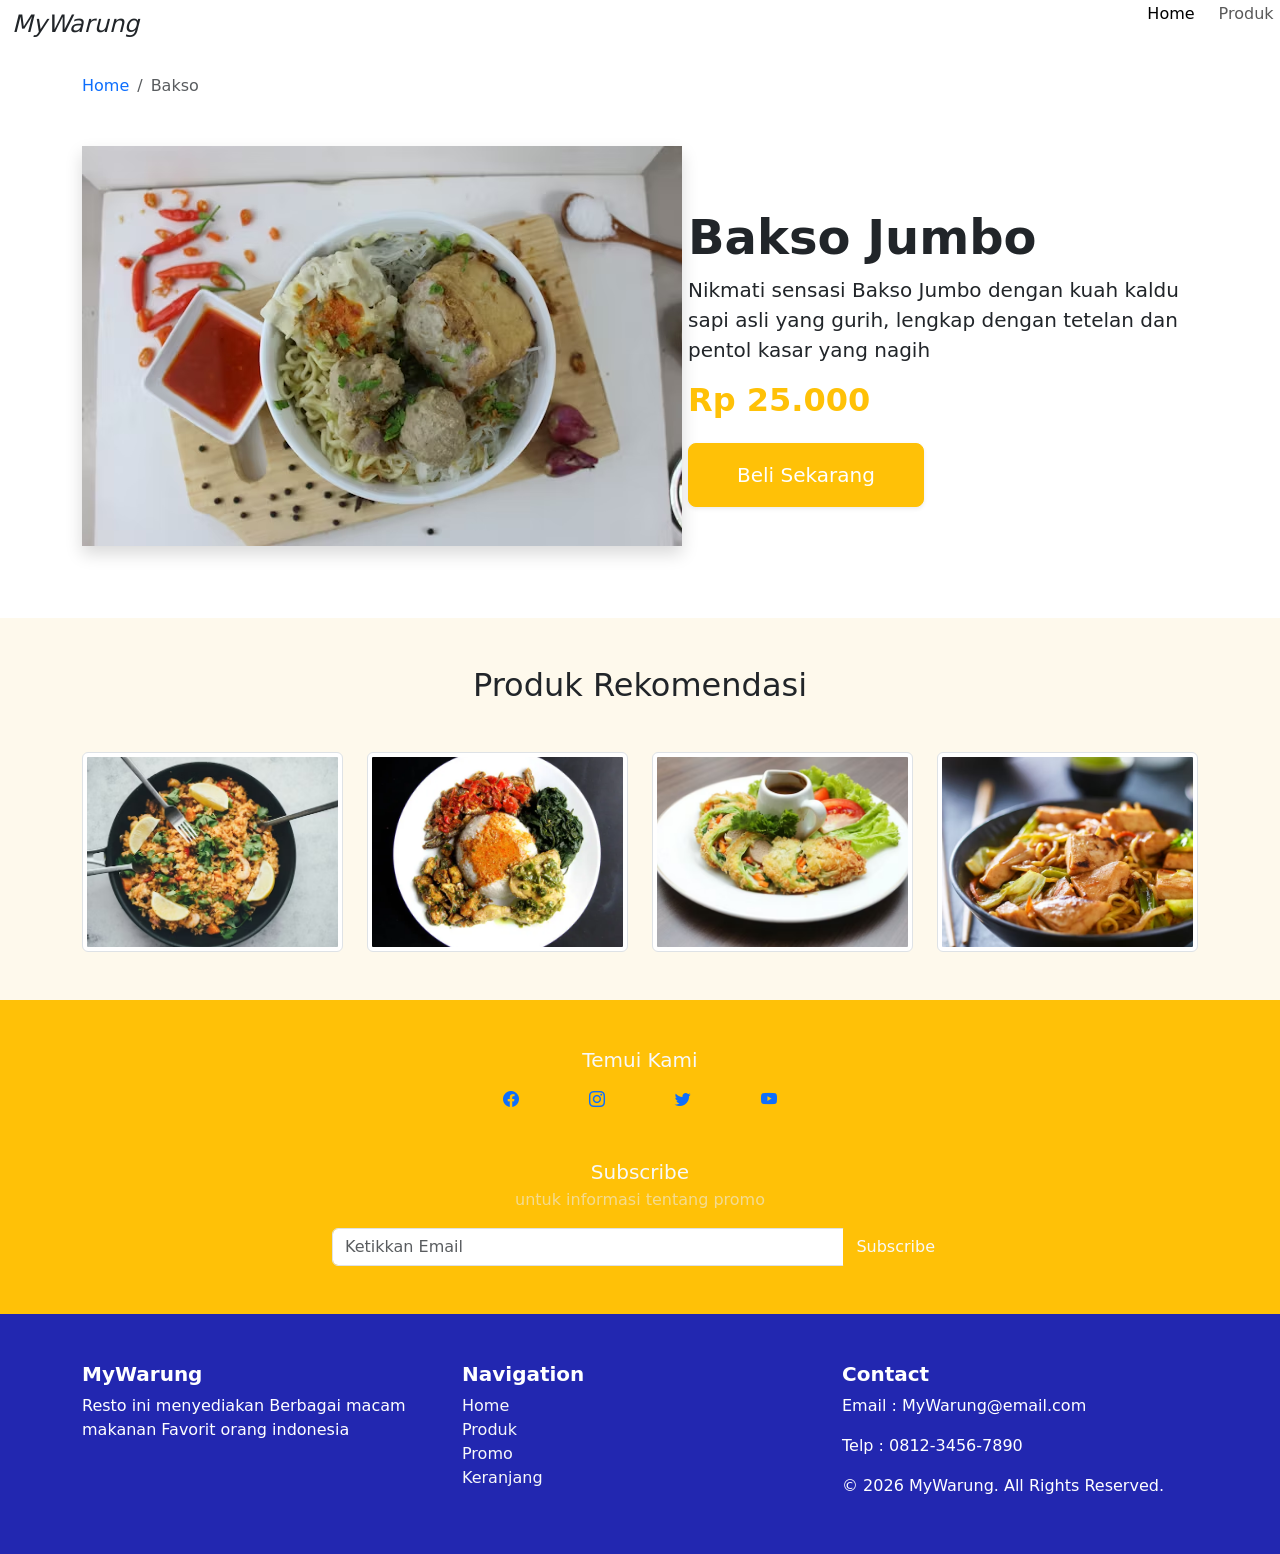
<file: detail produk/detail1.html>
<!DOCTYPE html>
<html lang="en">
<head>
    <meta charset="UTF-8">
    <meta name="viewport" content="width=device-width, initial-scale=1.0">
    <title>DETAIL PRODUK - Bakso</title>
    <link href="https://cdn.jsdelivr.net/npm/bootstrap@5.3.3/dist/css/bootstrap.min.css" rel="stylesheet">
    <link rel="stylesheet" href="https://cdn.jsdelivr.net/npm/bootstrap-icons@1.11.3/font/bootstrap-icons.min.css">
    <link rel="stylesheet" href="../style.css">
</head>
<body class="wrapper">

    <nav class="navbar navbar-expand-lg" style="height: 50px">
      <div class="container-fluid">
        <button
          class="navbar-toggler"
          type="button"
          data-bs-toggle="collapse"
          data-bs-target="#navbarNav"
          aria-controls="navbarNav"
          aria-expanded="false"
          aria-label="Toggle navigation"
        >
          <span class="navbar-toggler-icon"></span>
      </button>
          <div
            class="font-poppins fst-italic"
            style="margin-right: 1000px; margin-top: 7px">
            <h4>MyWarung</h4>
          </div>
          <ul class="navbar-nav">
            <li class="nav-item me-2">
              <a class="nav-link active" aria-current="page" href="../index.html">Home</a>
            </li>
            <li class="nav-item me-2">
              <a class="nav-link"  href="../produk.html">Produk</a>
            </li>
            <li class="nav-item me-2">
              <a class="nav-link" href="../promo.html">Promo</a>
            </li>
            <li class="nav-item me-2">
              <a
                class="btn btn-success rounded-pill"
                href="../keranjang.html"
                tabindex="-1"
                aria-disabled="true"
                ><i class="bi bi-cart"></i>Keranjang</a
              >
            </li>
          </ul>
      </div>
  </nav>
    <div class="content-grow">
        <div class="container mt-4">
            <nav aria-label="breadcrumb">
                <ol class="breadcrumb">
                    <li class="breadcrumb-item"><a href="../produk.html" class="text-decoration-none">Home</a></li>
                    <li class="breadcrumb-item active">Bakso</li>
                </ol>
            </nav>
        </div>

        <div class="container my-5">
            <div class="row align-items-center">
                <div class="col-md-6 mb-4">
                    <img src="bakso.avif" alt="Bakso" class="img-product-main shadow">
                </div>
                <div class="col-md-6 ps-md-5">
                    <h1 class="fw-bold display-5">Bakso Jumbo</h1>
                    <p class=" fs-5">
                        Nikmati sensasi Bakso Jumbo dengan kuah kaldu sapi asli yang gurih, lengkap dengan tetelan dan pentol kasar yang nagih
                    </p>
                    <h2 class="text-warning fw-bold mb-4">Rp 25.000</h2>
                    <button class="btn btn-warning btn-lg text-white px-5 py-3 shadow-sm">Beli Sekarang</button>
                </div>
            </div>
        </div>

        <div class="py-5" style="background-color: #fef9ec">
            <div class="container">
                <h2 class="text-center mb-5">Produk Rekomendasi</h2>
                <div class="row g-4 justify-content-center">
                    <div class="col-6 col-md-3">
                        <a href="detail2.html">
                            <img src="nasi goreng.avif" alt="Rec" class="img-rekomendasi img-thumbnail" />
                        </a>
                    </div>
                    <div class="col-6 col-md-3">
                        <a href="detail3.html">
                            <img src="nasi padang.webp" alt="Rec" class="img-rekomendasi img-thumbnail" />
                        </a>
                    </div>
                    <div class="col-6 col-md-3">
                        <a href="detail4.html">
                            <img src="../nasi pecel.avif" alt="Rec" class="img-rekomendasi img-thumbnail" />
                        </a>
                    </div>
                    <div class="col-6 col-md-3">
                        <a href="detail5.html">
                            <img src="mie ayam amba.avif" alt="Rec" class="img-rekomendasi img-thumbnail" />
                        </a>
                    </div>
                </div>
            </div>
        </div>
    </div>
<!--subscribe-->
<div class="container-fluid py-5 footer1">
  <div class="container">
    <h5 class="text-center text-light mb-3">Temui Kami</h5>
  </div>

    <div class="d-flex justify-content-center mb-5" style="gap: 70px">
      <a href="https://facebook.com/username" target="_blank" class="social-icon">
        <i class="bi bi-facebook"></i>
      </a>
      <a href="https://instagram.com/username" target="_blank" class="social-icon">
        <i class="bi bi-instagram"></i>
      </a>
      <a href="https://twitter.com/username" target="_blank" class="social-icon">
        <i class="bi bi-twitter"></i>
      </a>
      <a href="https://youtube.com/username" target="_blank" class="social-icon">
        <i class="bi bi-youtube"></i>
      </a>
    </div>
    <h5 class="text-center text-light mb-1">Subscribe</h5>
<p class="text-center text-muted mb-3">untuk informasi tentang promo</p>
<div class="row justify-content-center">
    <div class="col-md-6">
        <div class="input-group">
            <input type="email" class="form-control" placeholder="Ketikkan Email">
            <button class="btn btn-warning text-light">Subscribe</button>
        </div>
    </div>
</div>
</div>
<!--FOOTER-->
<footer class="container-fluid py-5 footer text-white">
        <div class="container">
            <div class="row text-center text-md-start">
                <div class="col-md-4 mb-3 mb-md-0">
                    <h5 class="fw-bold">MyWarung</h5>
                    <p>Resto ini menyediakan Berbagai macam makanan Favorit orang indonesia
                    </p>
                </div>

                <div class="col-md-4 mb-3 mb-md-0">
                    <h5 class="fw-bold">Navigation</h5>
                    <ul class="list-unstyled">
                        <li><a href="index.html" class="text-light text-decoration-none">Home</a></li>
                        <li><a href="produk.html" class="text-light text-decoration-none">Produk</a></li>
                        <li><a href="promo.html" class="text-light text-decoration-none">Promo</a></li>
                        <li><a href="keranjang.html" class="text-light text-decoration-none">Keranjang</a></li>
                    </ul>
                </div>
                <div class="col-md-4">
                    <h5 class="fw-bold">Contact</h5>
                    <p>Email : MyWarung@email.com</p>
                    <p>Telp : 0812-3456-7890</p>
                    <p class="mb-0">&copy; 2026 MyWarung. All Rights Reserved.</p>
                </div>
            </div>
        </div>
</footer>
    <script src="https://cdn.jsdelivr.net/npm/bootstrap@5.3.3/dist/js/bootstrap.bundle.min.js"></script>
</body>
</html>
</file>
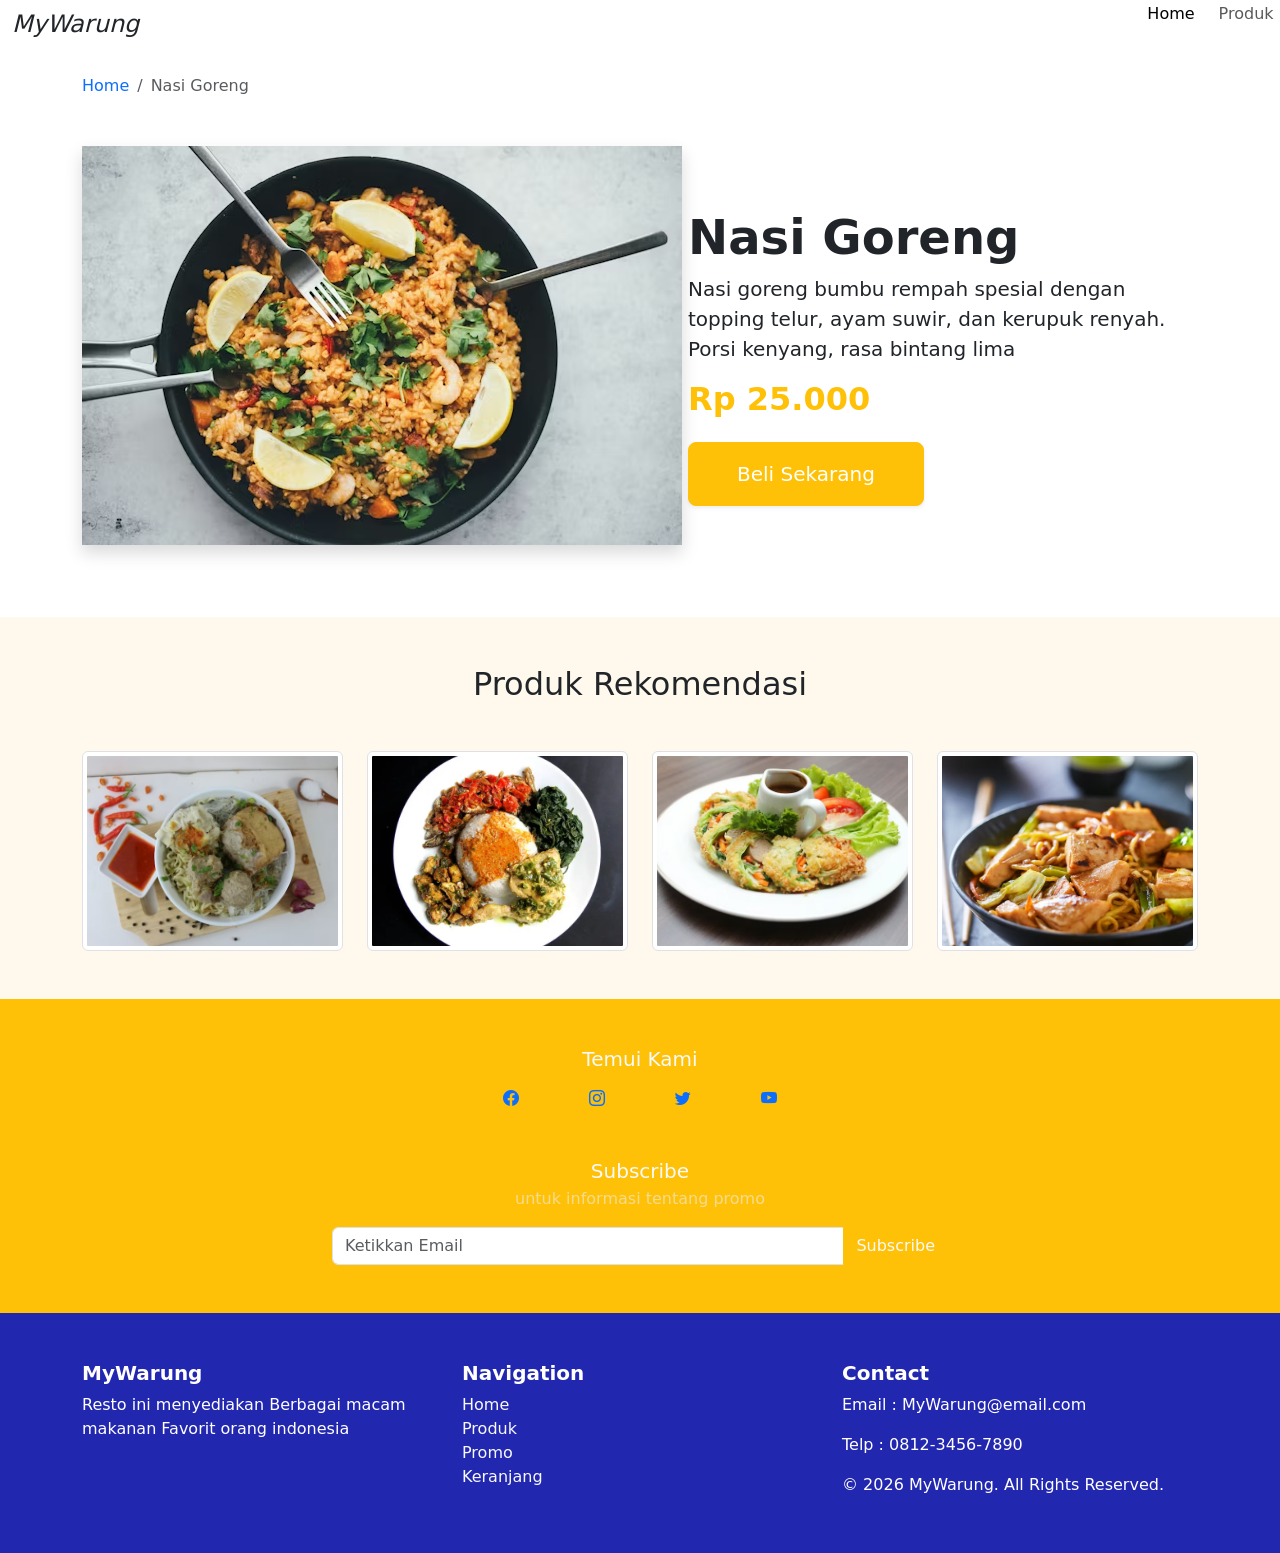
<file: detail produk/detail2.html>
<!DOCTYPE html>
<html lang="en">
<head>
    <meta charset="UTF-8">
    <meta name="viewport" content="width=device-width, initial-scale=1.0">
    <title>DETAIL PRODUK - Bakso</title>
    <link href="https://cdn.jsdelivr.net/npm/bootstrap@5.3.3/dist/css/bootstrap.min.css" rel="stylesheet">
    <link rel="stylesheet" href="https://cdn.jsdelivr.net/npm/bootstrap-icons@1.11.3/font/bootstrap-icons.min.css">
    <link rel="stylesheet" href="../style.css">
</head>
<body class="wrapper">

    <nav class="navbar navbar-expand-lg" style="height: 50px">
      <div class="container-fluid">
        <button
          class="navbar-toggler"
          type="button"
          data-bs-toggle="collapse"
          data-bs-target="#navbarNav"
          aria-controls="navbarNav"
          aria-expanded="false"
          aria-label="Toggle navigation"
        >
          <span class="navbar-toggler-icon"></span>
      </button>
          <div
            class="font-poppins fst-italic"
            style="margin-right: 1000px; margin-top: 7px">
            <h4>MyWarung</h4>
          </div>
          <ul class="navbar-nav">
            <li class="nav-item me-2">
              <a class="nav-link active" aria-current="page" href="../index.html">Home</a>
            </li>
            <li class="nav-item me-2">
              <a class="nav-link"  href="../produk.html">Produk</a>
            </li>
            <li class="nav-item me-2">
              <a class="nav-link" href="../promo.html">Promo</a>
            </li>
            <li class="nav-item me-2">
              <a
                class="btn btn-success rounded-pill"
                href="../keranjang.html"
                tabindex="-1"
                aria-disabled="true"
                ><i class="bi bi-cart"></i>Keranjang</a
              >
            </li>
          </ul>
      </div>
  </nav>
    <div class="content-grow">
        <div class="container mt-4">
            <nav aria-label="breadcrumb">
                <ol class="breadcrumb">
                    <li class="breadcrumb-item"><a href="../produk.html" class="text-decoration-none">Home</a></li>
                    <li class="breadcrumb-item active">Nasi Goreng</li>
                </ol>
            </nav>
        </div>

        <div class="container my-5">
            <div class="row align-items-center">
                <div class="col-md-6 mb-4">
                    <img src="nasi goreng.avif" alt="Bakso" class="img-product-main shadow">
                </div>
                <div class="col-md-6 ps-md-5">
                    <h1 class="fw-bold display-5">Nasi Goreng</h1>
                    <p class=" fs-5">
                        Nasi goreng bumbu rempah spesial dengan topping telur, ayam suwir, dan kerupuk renyah. Porsi kenyang, rasa bintang lima
                    </p>
                    <h2 class="text-warning fw-bold mb-4">Rp 25.000</h2>
                    <button class="btn btn-warning btn-lg text-white px-5 py-3 shadow-sm">Beli Sekarang</button>
                </div>
            </div>
        </div>

        <div class="py-5" style="background-color: #fef9ec">
            <div class="container">
                <h2 class="text-center mb-5">Produk Rekomendasi</h2>
                <div class="row g-4 justify-content-center">
                    <div class="col-6 col-md-3">
                        <a href="detail1.html">
                            <img src="bakso.avif" alt="Rec" class="img-rekomendasi img-thumbnail" />
                        </a>
                    </div>
                    <div class="col-6 col-md-3">
                        <a href="detail3.html">
                            <img src="nasi padang.webp" alt="Rec" class="img-rekomendasi img-thumbnail" />
                        </a>
                    </div>
                    <div class="col-6 col-md-3">
                        <a href="detail4.html">
                            <img src="../nasi pecel.avif" alt="Rec" class="img-rekomendasi img-thumbnail" />
                        </a>
                    </div>
                    <div class="col-6 col-md-3">
                        <a href="detail5.html">
                            <img src="mie ayam amba.avif" alt="Rec" class="img-rekomendasi img-thumbnail" />
                        </a>
                    </div>
                </div>
            </div>
        </div>
    </div>
<!--subscribe-->
<div class="container-fluid py-5 footer1">
  <div class="container">
    <h5 class="text-center text-light mb-3">Temui Kami</h5>
  </div>

    <div class="d-flex justify-content-center mb-5" style="gap: 70px">
      <a href="https://facebook.com/username" target="_blank" class="social-icon">
        <i class="bi bi-facebook"></i>
      </a>
      <a href="https://instagram.com/username" target="_blank" class="social-icon">
        <i class="bi bi-instagram"></i>
      </a>
      <a href="https://twitter.com/username" target="_blank" class="social-icon">
        <i class="bi bi-twitter"></i>
      </a>
      <a href="https://youtube.com/username" target="_blank" class="social-icon">
        <i class="bi bi-youtube"></i>
      </a>
    </div>
    <h5 class="text-center text-light mb-1">Subscribe</h5>
<p class="text-center text-muted mb-3">untuk informasi tentang promo</p>
<div class="row justify-content-center">
    <div class="col-md-6">
        <div class="input-group">
            <input type="email" class="form-control" placeholder="Ketikkan Email">
            <button class="btn btn-warning text-light">Subscribe</button>
        </div>
    </div>
</div>
</div>
<!--FOOTER-->
<footer class="container-fluid py-5 footer text-white">
        <div class="container">
            <div class="row text-center text-md-start">
                <div class="col-md-4 mb-3 mb-md-0">
                    <h5 class="fw-bold">MyWarung</h5>
                    <p>Resto ini menyediakan Berbagai macam makanan Favorit orang indonesia
                    </p>
                </div>

                <div class="col-md-4 mb-3 mb-md-0">
                    <h5 class="fw-bold">Navigation</h5>
                    <ul class="list-unstyled">
                        <li><a href="index.html" class="text-light text-decoration-none">Home</a></li>
                        <li><a href="produk.html" class="text-light text-decoration-none">Produk</a></li>
                        <li><a href="promo.html" class="text-light text-decoration-none">Promo</a></li>
                        <li><a href="keranjang.html" class="text-light text-decoration-none">Keranjang</a></li>
                    </ul>
                </div>
                <div class="col-md-4">
                    <h5 class="fw-bold">Contact</h5>
                    <p>Email : MyWarung@email.com</p>
                    <p>Telp : 0812-3456-7890</p>
                    <p class="mb-0">&copy; 2026 MyWarung. All Rights Reserved.</p>
                </div>
            </div>
        </div>
</footer>
    <script src="https://cdn.jsdelivr.net/npm/bootstrap@5.3.3/dist/js/bootstrap.bundle.min.js"></script>
</body>
</html>
</file>
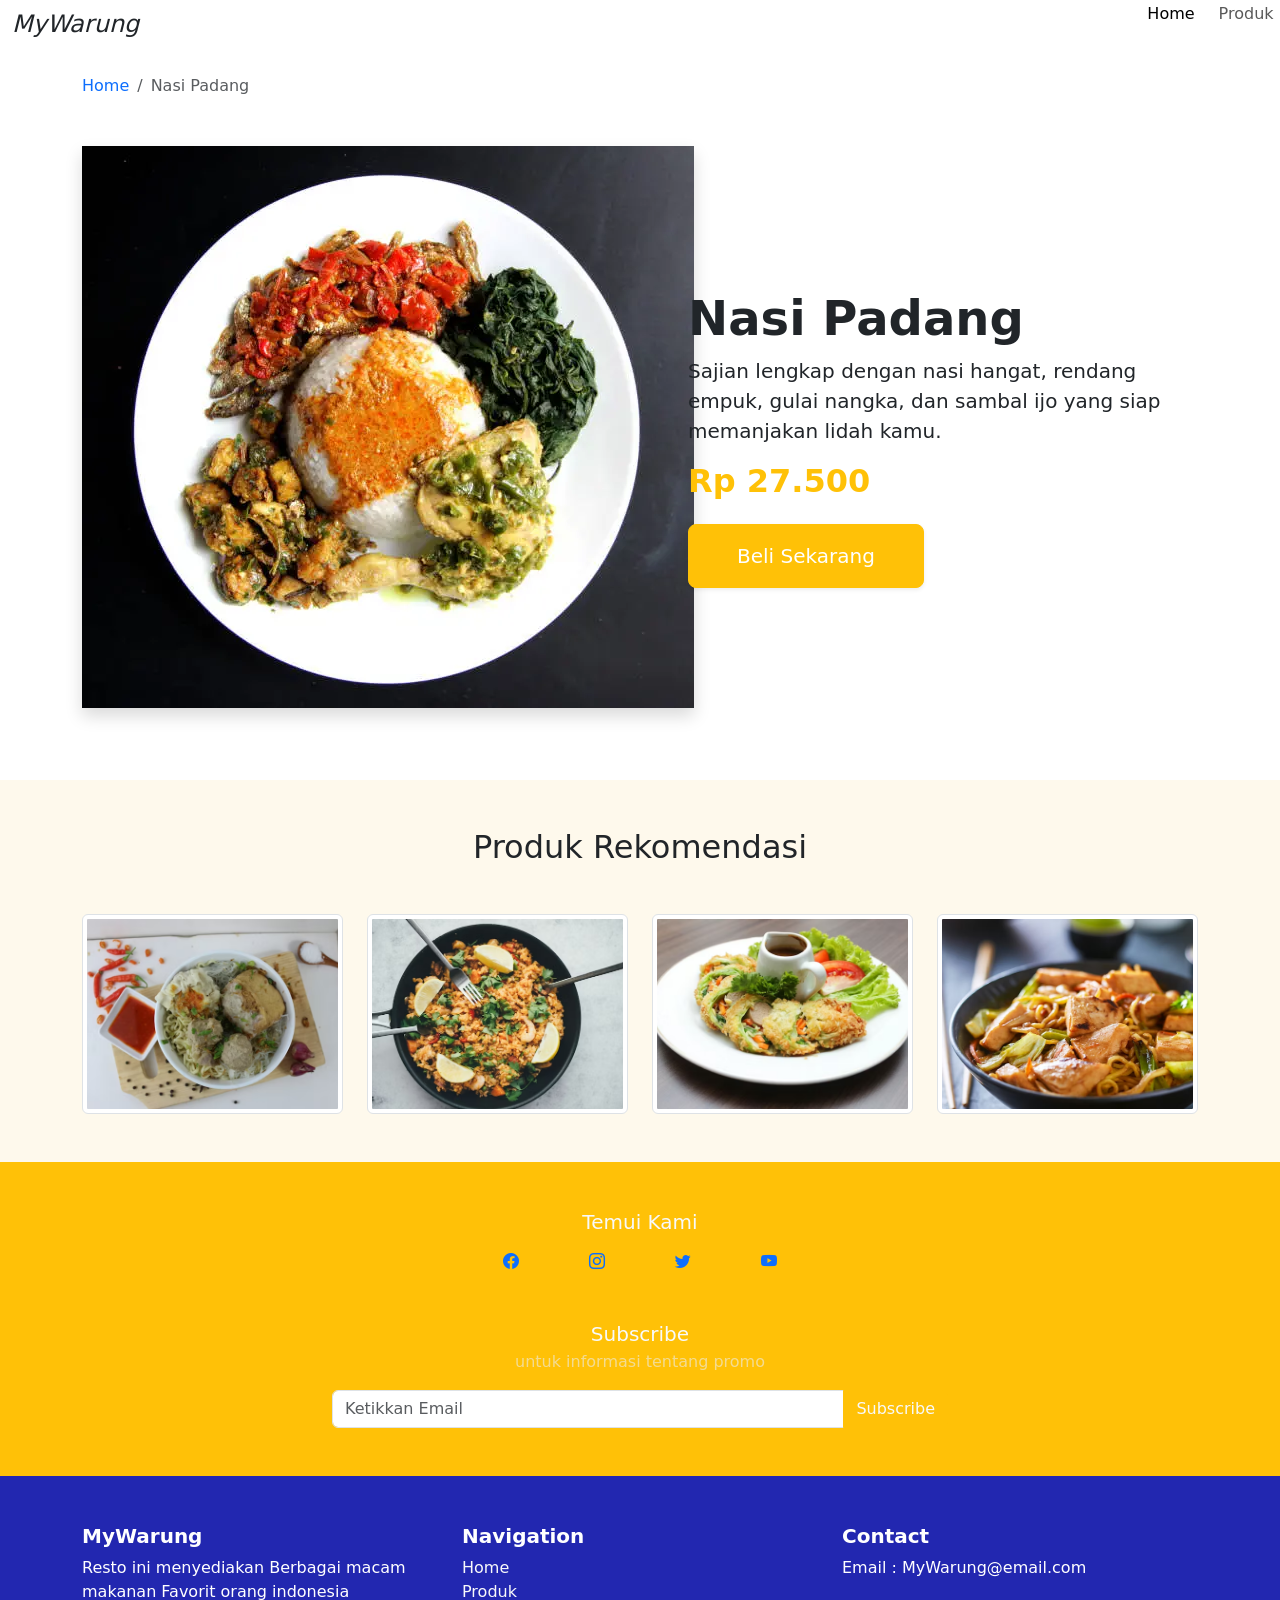
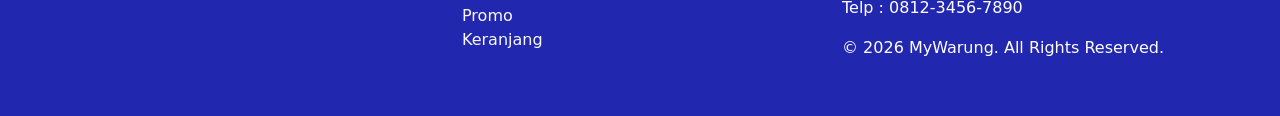
<file: detail produk/detail3.html>
<!DOCTYPE html>
<html lang="en">
<head>
    <meta charset="UTF-8">
    <meta name="viewport" content="width=device-width, initial-scale=1.0">
    <title>DETAIL PRODUK - Bakso</title>
    <link href="https://cdn.jsdelivr.net/npm/bootstrap@5.3.3/dist/css/bootstrap.min.css" rel="stylesheet">
    <link rel="stylesheet" href="https://cdn.jsdelivr.net/npm/bootstrap-icons@1.11.3/font/bootstrap-icons.min.css">
    <link rel="stylesheet" href="../style.css">
</head>
<body class="wrapper">

    <nav class="navbar navbar-expand-lg" style="height: 50px">
      <div class="container-fluid">
        <button
          class="navbar-toggler"
          type="button"
          data-bs-toggle="collapse"
          data-bs-target="#navbarNav"
          aria-controls="navbarNav"
          aria-expanded="false"
          aria-label="Toggle navigation"
        >
          <span class="navbar-toggler-icon"></span>
      </button>
          <div
            class="font-poppins fst-italic"
            style="margin-right: 1000px; margin-top: 7px">
            <h4>MyWarung</h4>
          </div>
          <ul class="navbar-nav">
            <li class="nav-item me-2">
              <a class="nav-link active" aria-current="page" href="../index.html">Home</a>
            </li>
            <li class="nav-item me-2">
              <a class="nav-link"  href="../produk.html">Produk</a>
            </li>
            <li class="nav-item me-2">
              <a class="nav-link" href="../promo.html">Promo</a>
            </li>
            <li class="nav-item me-2">
              <a
                class="btn btn-success rounded-pill"
                href="../keranjang.html"
                tabindex="-1"
                aria-disabled="true"
                ><i class="bi bi-cart"></i>Keranjang</a
              >
            </li>
          </ul>
      </div>
  </nav>
    <div class="content-grow">
        <div class="container mt-4">
            <nav aria-label="breadcrumb">
                <ol class="breadcrumb">
                    <li class="breadcrumb-item"><a href="../produk.html" class="text-decoration-none">Home</a></li>
                    <li class="breadcrumb-item active">Nasi Padang</li>
                </ol>
            </nav>
        </div>

        <div class="container my-5">
            <div class="row align-items-center">
                <div class="col-md-6 mb-4">
                    <img src="nasi padang.webp" alt="Bakso" class="img-product-main shadow">
                </div>
                <div class="col-md-6 ps-md-5">
                    <h1 class="fw-bold display-5">Nasi Padang</h1>
                    <p class=" fs-5">
                        Sajian lengkap dengan nasi hangat, rendang empuk, gulai nangka, dan sambal ijo yang siap memanjakan lidah kamu.
                    </p>
                    <h2 class="text-warning fw-bold mb-4">Rp 27.500</h2>
                    <button class="btn btn-warning btn-lg text-white px-5 py-3 shadow-sm">Beli Sekarang</button>
                </div>
            </div>
        </div>

        <div class="py-5" style="background-color: #fef9ec">
            <div class="container">
                <h2 class="text-center mb-5">Produk Rekomendasi</h2>
                <div class="row g-4 justify-content-center">
                    <div class="col-6 col-md-3">
                        <a href="detail1.html">
                            <img src="bakso.avif" alt="Rec" class="img-rekomendasi img-thumbnail" />
                        </a>
                    </div>
                    <div class="col-6 col-md-3">
                        <a href="detail2.html">
                            <img src="nasi goreng.avif" alt="Rec" class="img-rekomendasi img-thumbnail" />
                        </a>
                    </div>
                    <div class="col-6 col-md-3">
                        <a href="detail4.html">
                            <img src="../nasi pecel.avif" alt="Rec" class="img-rekomendasi img-thumbnail" />
                        </a>
                    </div>
                    <div class="col-6 col-md-3">
                        <a href="detail5.html">
                            <img src="mie ayam amba.avif" alt="Rec" class="img-rekomendasi img-thumbnail" />
                        </a>
                    </div>
                </div>
            </div>
        </div>
    </div>
<!--subscribe-->
<div class="container-fluid py-5 footer1">
  <div class="container">
    <h5 class="text-center text-light mb-3">Temui Kami</h5>
  </div>

    <div class="d-flex justify-content-center mb-5" style="gap: 70px">
      <a href="https://facebook.com/username" target="_blank" class="social-icon">
        <i class="bi bi-facebook"></i>
      </a>
      <a href="https://instagram.com/username" target="_blank" class="social-icon">
        <i class="bi bi-instagram"></i>
      </a>
      <a href="https://twitter.com/username" target="_blank" class="social-icon">
        <i class="bi bi-twitter"></i>
      </a>
      <a href="https://youtube.com/username" target="_blank" class="social-icon">
        <i class="bi bi-youtube"></i>
      </a>
    </div>
    <h5 class="text-center text-light mb-1">Subscribe</h5>
<p class="text-center text-muted mb-3">untuk informasi tentang promo</p>
<div class="row justify-content-center">
    <div class="col-md-6">
        <div class="input-group">
            <input type="email" class="form-control" placeholder="Ketikkan Email">
            <button class="btn btn-warning text-light">Subscribe</button>
        </div>
    </div>
</div>
</div>
<!--FOOTER-->
<footer class="container-fluid py-5 footer text-white">
        <div class="container">
            <div class="row text-center text-md-start">
                <div class="col-md-4 mb-3 mb-md-0">
                    <h5 class="fw-bold">MyWarung</h5>
                    <p>Resto ini menyediakan Berbagai macam makanan Favorit orang indonesia
                    </p>
                </div>

                <div class="col-md-4 mb-3 mb-md-0">
                    <h5 class="fw-bold">Navigation</h5>
                    <ul class="list-unstyled">
                        <li><a href="index.html" class="text-light text-decoration-none">Home</a></li>
                        <li><a href="produk.html" class="text-light text-decoration-none">Produk</a></li>
                        <li><a href="promo.html" class="text-light text-decoration-none">Promo</a></li>
                        <li><a href="keranjang.html" class="text-light text-decoration-none">Keranjang</a></li>
                    </ul>
                </div>
                <div class="col-md-4">
                    <h5 class="fw-bold">Contact</h5>
                    <p>Email : MyWarung@email.com</p>
                    <p>Telp : 0812-3456-7890</p>
                    <p class="mb-0">&copy; 2026 MyWarung. All Rights Reserved.</p>
                </div>
            </div>
        </div>
</footer>
    <script src="https://cdn.jsdelivr.net/npm/bootstrap@5.3.3/dist/js/bootstrap.bundle.min.js"></script>
</body>
</html>
</file>
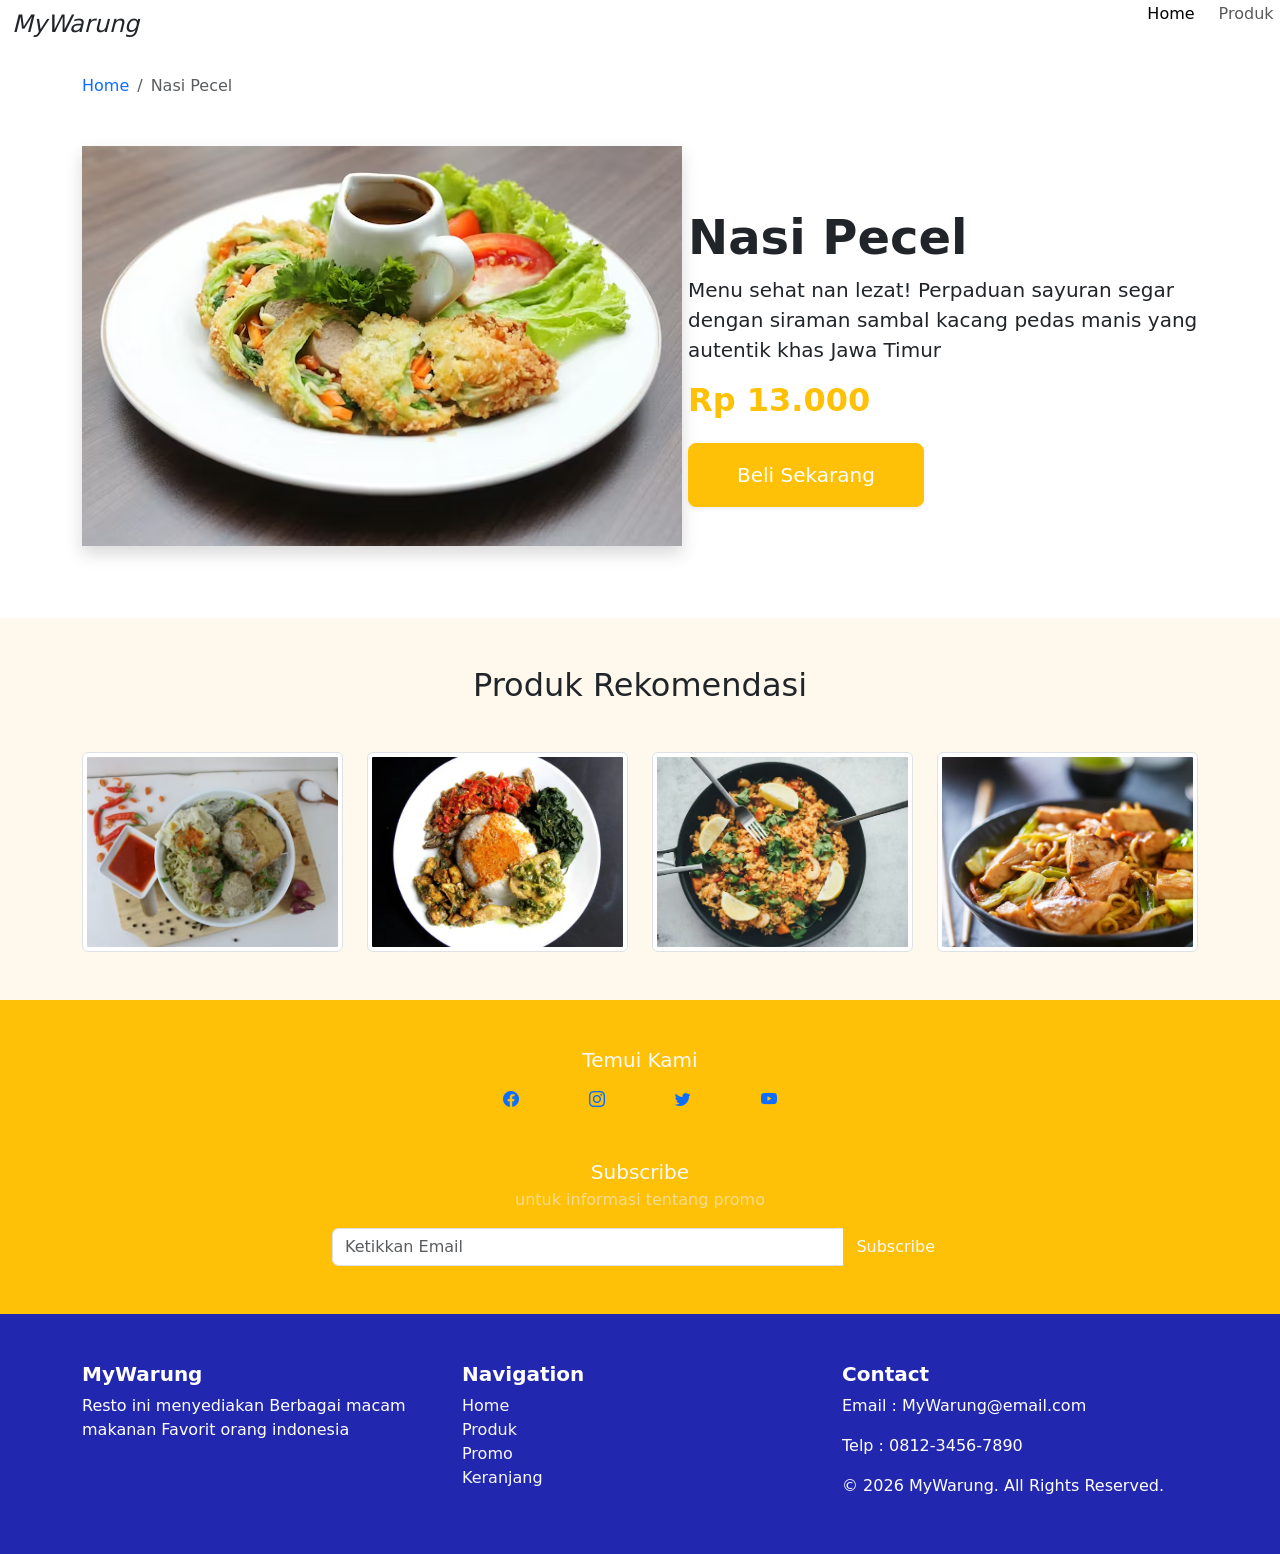
<file: detail produk/detail4.html>
<!DOCTYPE html>
<html lang="en">
<head>
    <meta charset="UTF-8">
    <meta name="viewport" content="width=device-width, initial-scale=1.0">
    <title>DETAIL PRODUK - Bakso</title>
    <link href="https://cdn.jsdelivr.net/npm/bootstrap@5.3.3/dist/css/bootstrap.min.css" rel="stylesheet">
    <link rel="stylesheet" href="https://cdn.jsdelivr.net/npm/bootstrap-icons@1.11.3/font/bootstrap-icons.min.css">
    <link rel="stylesheet" href="../style.css">
</head>
<body class="wrapper">

    <nav class="navbar navbar-expand-lg" style="height: 50px">
      <div class="container-fluid">
        <button
          class="navbar-toggler"
          type="button"
          data-bs-toggle="collapse"
          data-bs-target="#navbarNav"
          aria-controls="navbarNav"
          aria-expanded="false"
          aria-label="Toggle navigation"
        >
          <span class="navbar-toggler-icon"></span>
      </button>
          <div
            class="font-poppins fst-italic"
            style="margin-right: 1000px; margin-top: 7px">
            <h4>MyWarung</h4>
          </div>
          <ul class="navbar-nav">
            <li class="nav-item me-2">
              <a class="nav-link active" aria-current="page" href="../index.html">Home</a>
            </li>
            <li class="nav-item me-2">
              <a class="nav-link"  href="../produk.html">Produk</a>
            </li>
            <li class="nav-item me-2">
              <a class="nav-link" href="../promo.html">Promo</a>
            </li>
            <li class="nav-item me-2">
              <a
                class="btn btn-success rounded-pill"
                href="../keranjang.html"
                tabindex="-1"
                aria-disabled="true"
                ><i class="bi bi-cart"></i>Keranjang</a
              >
            </li>
          </ul>
      </div>
  </nav>
    <div class="content-grow">
        <div class="container mt-4">
            <nav aria-label="breadcrumb">
                <ol class="breadcrumb">
                    <li class="breadcrumb-item"><a href="../produk.html" class="text-decoration-none">Home</a></li>
                    <li class="breadcrumb-item active">Nasi Pecel</li>
                </ol>
            </nav>
        </div>

        <div class="container my-5">
            <div class="row align-items-center">
                <div class="col-md-6 mb-4">
                    <img src="../nasi pecel.avif" alt="Bakso" class="img-product-main shadow">
                </div>
                <div class="col-md-6 ps-md-5">
                    <h1 class="fw-bold display-5">Nasi Pecel</h1>
                    <p class=" fs-5">
                        Menu sehat nan lezat! Perpaduan sayuran segar dengan siraman sambal kacang pedas manis yang autentik khas Jawa Timur
                    <h2 class="text-warning fw-bold mb-4">Rp 13.000</h2>
                    <button class="btn btn-warning btn-lg text-white px-5 py-3 shadow-sm">Beli Sekarang</button>
                </div>
            </div>
        </div>

        <div class="py-5" style="background-color: #fef9ec">
            <div class="container">
                <h2 class="text-center mb-5">Produk Rekomendasi</h2>
                <div class="row g-4 justify-content-center">
                    <div class="col-6 col-md-3">
                        <a href="detail1.html">
                            <img src="bakso.avif" alt="Rec" class="img-rekomendasi img-thumbnail" />
                        </a>
                    </div>
                    <div class="col-6 col-md-3">
                        <a href="detail3.html">
                            <img src="nasi padang.webp" alt="Rec" class="img-rekomendasi img-thumbnail" />
                        </a>
                    </div>
                    <div class="col-6 col-md-3">
                        <a href="detail2.html">
                            <img src="nasi goreng.avif" alt="Rec" class="img-rekomendasi img-thumbnail" />
                        </a>
                    </div>
                    <div class="col-6 col-md-3">
                        <a href="detail5.html">
                            <img src="mie ayam amba.avif" alt="Rec" class="img-rekomendasi img-thumbnail" />
                        </a>
                    </div>
                </div>
            </div>
        </div>
    </div>
<!--subscribe-->
<div class="container-fluid py-5 footer1">
  <div class="container">
    <h5 class="text-center text-light mb-3">Temui Kami</h5>
  </div>

    <div class="d-flex justify-content-center mb-5" style="gap: 70px">
      <a href="https://facebook.com/username" target="_blank" class="social-icon">
        <i class="bi bi-facebook"></i>
      </a>
      <a href="https://instagram.com/username" target="_blank" class="social-icon">
        <i class="bi bi-instagram"></i>
      </a>
      <a href="https://twitter.com/username" target="_blank" class="social-icon">
        <i class="bi bi-twitter"></i>
      </a>
      <a href="https://youtube.com/username" target="_blank" class="social-icon">
        <i class="bi bi-youtube"></i>
      </a>
    </div>
    <h5 class="text-center text-light mb-1">Subscribe</h5>
<p class="text-center text-muted mb-3">untuk informasi tentang promo</p>
<div class="row justify-content-center">
    <div class="col-md-6">
        <div class="input-group">
            <input type="email" class="form-control" placeholder="Ketikkan Email">
            <button class="btn btn-warning text-light">Subscribe</button>
        </div>
    </div>
</div>
</div>
<!--FOOTER-->
<footer class="container-fluid py-5 footer text-white">
        <div class="container">
            <div class="row text-center text-md-start">
                <div class="col-md-4 mb-3 mb-md-0">
                    <h5 class="fw-bold">MyWarung</h5>
                    <p>Resto ini menyediakan Berbagai macam makanan Favorit orang indonesia
                    </p>
                </div>

                <div class="col-md-4 mb-3 mb-md-0">
                    <h5 class="fw-bold">Navigation</h5>
                    <ul class="list-unstyled">
                        <li><a href="index.html" class="text-light text-decoration-none">Home</a></li>
                        <li><a href="produk.html" class="text-light text-decoration-none">Produk</a></li>
                        <li><a href="promo.html" class="text-light text-decoration-none">Promo</a></li>
                        <li><a href="keranjang.html" class="text-light text-decoration-none">Keranjang</a></li>
                    </ul>
                </div>
                <div class="col-md-4">
                    <h5 class="fw-bold">Contact</h5>
                    <p>Email : MyWarung@email.com</p>
                    <p>Telp : 0812-3456-7890</p>
                    <p class="mb-0">&copy; 2026 MyWarung. All Rights Reserved.</p>
                </div>
            </div>
        </div>
</footer>
    <script src="https://cdn.jsdelivr.net/npm/bootstrap@5.3.3/dist/js/bootstrap.bundle.min.js"></script>
</body>
</html>
</file>
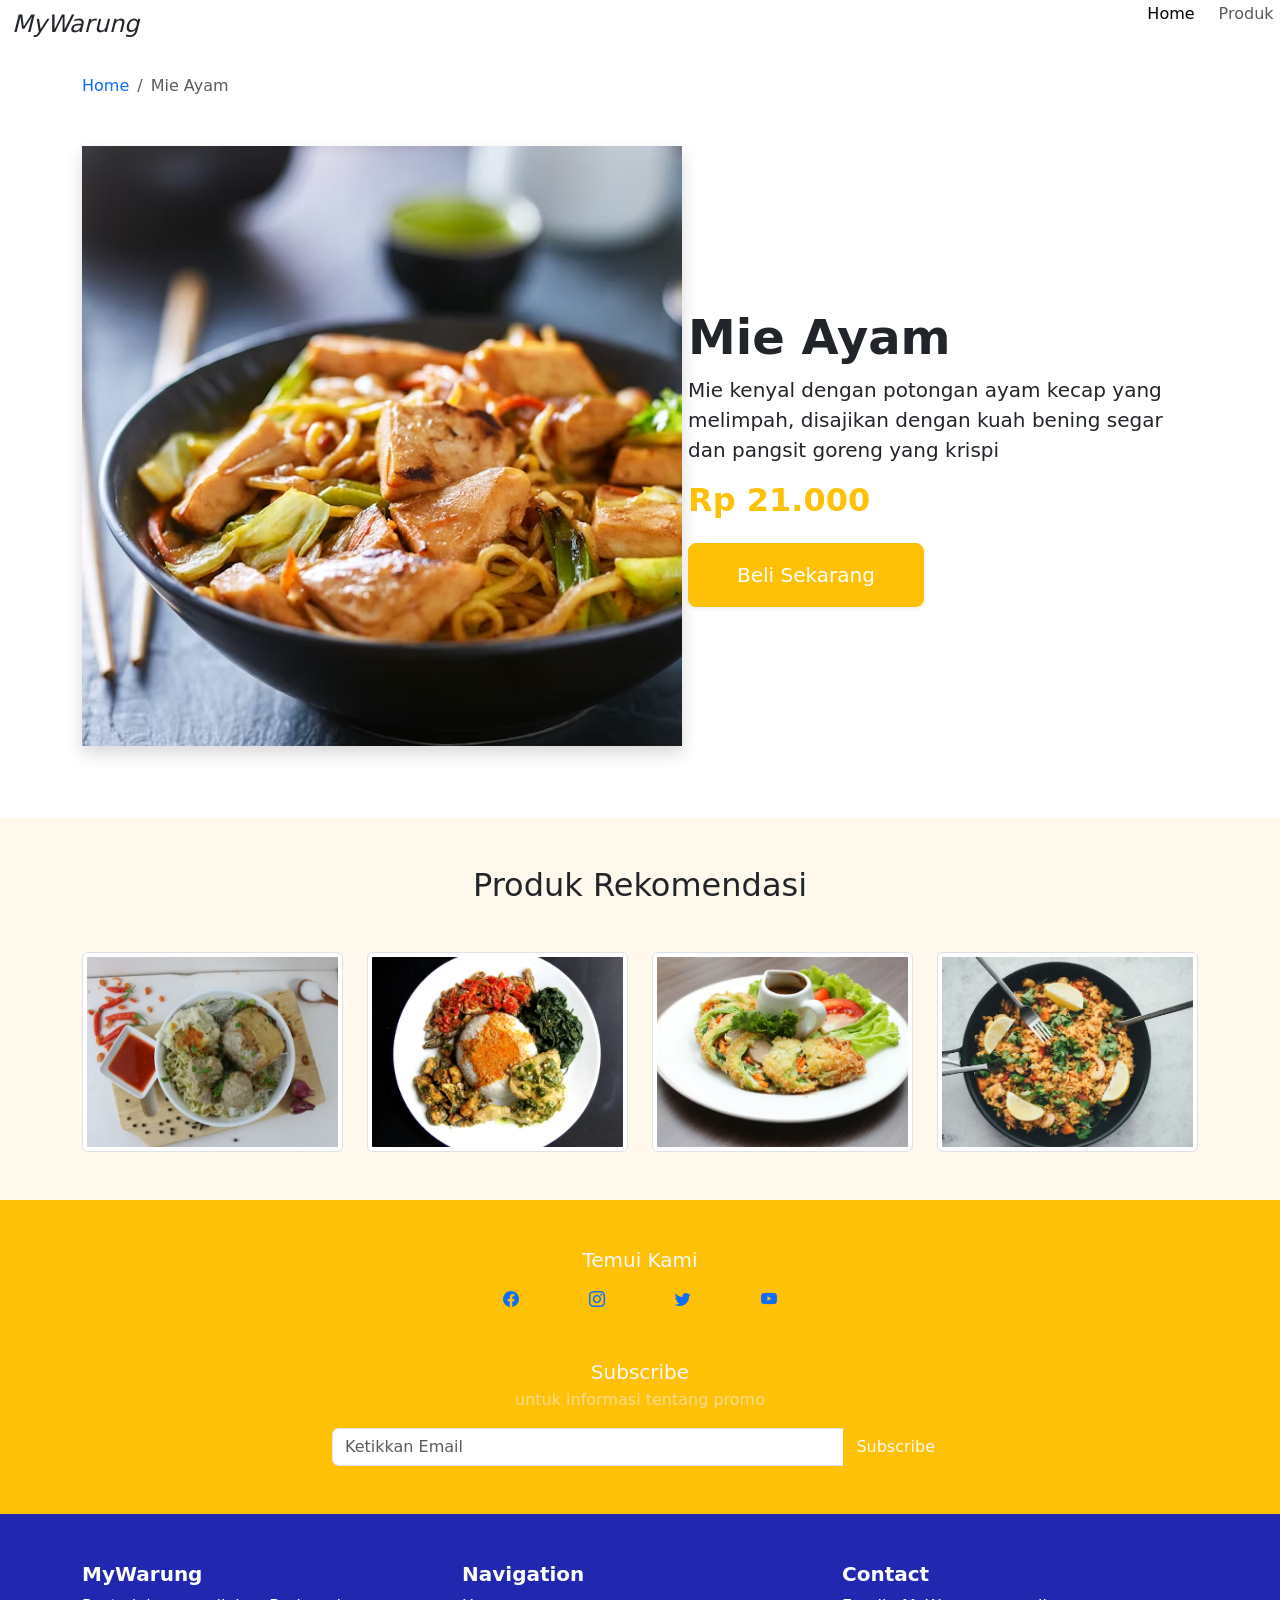
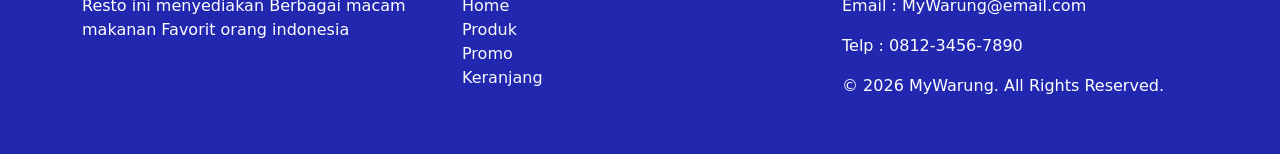
<file: detail produk/detail5.html>
<!DOCTYPE html>
<html lang="en">
<head>
    <meta charset="UTF-8">
    <meta name="viewport" content="width=device-width, initial-scale=1.0">
    <title>DETAIL PRODUK - Bakso</title>
    <link href="https://cdn.jsdelivr.net/npm/bootstrap@5.3.3/dist/css/bootstrap.min.css" rel="stylesheet">
    <link rel="stylesheet" href="https://cdn.jsdelivr.net/npm/bootstrap-icons@1.11.3/font/bootstrap-icons.min.css">
    <link rel="stylesheet" href="../style.css">
</head>
<body class="wrapper">

    <nav class="navbar navbar-expand-lg" style="height: 50px">
      <div class="container-fluid">
        <button
          class="navbar-toggler"
          type="button"
          data-bs-toggle="collapse"
          data-bs-target="#navbarNav"
          aria-controls="navbarNav"
          aria-expanded="false"
          aria-label="Toggle navigation"
        >
          <span class="navbar-toggler-icon"></span>
      </button>
          <div
            class="font-poppins fst-italic"
            style="margin-right: 1000px; margin-top: 7px">
            <h4>MyWarung</h4>
          </div>
          <ul class="navbar-nav">
            <li class="nav-item me-2">
              <a class="nav-link active" aria-current="page" href="../index.html">Home</a>
            </li>
            <li class="nav-item me-2">
              <a class="nav-link"  href="../produk.html">Produk</a>
            </li>
            <li class="nav-item me-2">
              <a class="nav-link" href="../promo.html">Promo</a>
            </li>
            <li class="nav-item me-2">
              <a
                class="btn btn-success rounded-pill"
                href="../keranjang.html"
                tabindex="-1"
                aria-disabled="true"
                ><i class="bi bi-cart"></i>Keranjang</a
              >
            </li>
          </ul>
      </div>
  </nav>
    <div class="content-grow">
        <div class="container mt-4">
            <nav aria-label="breadcrumb">
                <ol class="breadcrumb">
                    <li class="breadcrumb-item"><a href="../produk.html" class="text-decoration-none">Home</a></li>
                    <li class="breadcrumb-item active">Mie Ayam</li>
                </ol>
            </nav>
        </div>

        <div class="container my-5">
            <div class="row align-items-center">
                <div class="col-md-6 mb-4">
                    <img src="mie ayam amba.avif" alt="Bakso" class="img-product-main shadow">
                </div>
                <div class="col-md-6 ps-md-5">
                    <h1 class="fw-bold display-5">Mie Ayam</h1>
                    <p class=" fs-5">
                        Mie kenyal dengan potongan ayam kecap yang melimpah, disajikan dengan kuah bening segar dan pangsit goreng yang krispi
                    <h2 class="text-warning fw-bold mb-4">Rp 21.000</h2>
                    <button class="btn btn-warning btn-lg text-white px-5 py-3 shadow-sm">Beli Sekarang</button>
                </div>
            </div>
        </div>

        <div class="py-5" style="background-color: #fef9ec">
            <div class="container">
                <h2 class="text-center mb-5">Produk Rekomendasi</h2>
                <div class="row g-4 justify-content-center">
                    <div class="col-6 col-md-3">
                        <a href="detail1.html">
                            <img src="bakso.avif" alt="Rec" class="img-rekomendasi img-thumbnail" />
                        </a>
                    </div>
                    <div class="col-6 col-md-3">
                        <a href="detail3.html">
                            <img src="nasi padang.webp" alt="Rec" class="img-rekomendasi img-thumbnail" />
                        </a>
                    </div>
                    <div class="col-6 col-md-3">
                        <a href="detail4.html">
                            <img src="../nasi pecel.avif" alt="Rec" class="img-rekomendasi img-thumbnail" />
                        </a>
                    </div>
                    <div class="col-6 col-md-3">
                        <a href="detail2.html">
                            <img src="nasi goreng.avif" alt="Rec" class="img-rekomendasi img-thumbnail" />
                        </a>
                    </div>
                </div>
            </div>
        </div>
    </div>
<!--subscribe-->
<div class="container-fluid py-5 footer1">
  <div class="container">
    <h5 class="text-center text-light mb-3">Temui Kami</h5>
  </div>

    <div class="d-flex justify-content-center mb-5" style="gap: 70px">
      <a href="https://facebook.com/username" target="_blank" class="social-icon">
        <i class="bi bi-facebook"></i>
      </a>
      <a href="https://instagram.com/username" target="_blank" class="social-icon">
        <i class="bi bi-instagram"></i>
      </a>
      <a href="https://twitter.com/username" target="_blank" class="social-icon">
        <i class="bi bi-twitter"></i>
      </a>
      <a href="https://youtube.com/username" target="_blank" class="social-icon">
        <i class="bi bi-youtube"></i>
      </a>
    </div>
    <h5 class="text-center text-light mb-1">Subscribe</h5>
<p class="text-center text-muted mb-3">untuk informasi tentang promo</p>
<div class="row justify-content-center">
    <div class="col-md-6">
        <div class="input-group">
            <input type="email" class="form-control" placeholder="Ketikkan Email">
            <button class="btn btn-warning text-light">Subscribe</button>
        </div>
    </div>
</div>
</div>
<!--FOOTER-->
<footer class="container-fluid py-5 footer text-white">
        <div class="container">
            <div class="row text-center text-md-start">
                <div class="col-md-4 mb-3 mb-md-0">
                    <h5 class="fw-bold">MyWarung</h5>
                    <p>Resto ini menyediakan Berbagai macam makanan Favorit orang indonesia
                    </p>
                </div>

                <div class="col-md-4 mb-3 mb-md-0">
                    <h5 class="fw-bold">Navigation</h5>
                    <ul class="list-unstyled">
                        <li><a href="index.html" class="text-light text-decoration-none">Home</a></li>
                        <li><a href="produk.html" class="text-light text-decoration-none">Produk</a></li>
                        <li><a href="promo.html" class="text-light text-decoration-none">Promo</a></li>
                        <li><a href="keranjang.html" class="text-light text-decoration-none">Keranjang</a></li>
                    </ul>
                </div>
                <div class="col-md-4">
                    <h5 class="fw-bold">Contact</h5>
                    <p>Email : MyWarung@email.com</p>
                    <p>Telp : 0812-3456-7890</p>
                    <p class="mb-0">&copy; 2026 MyWarung. All Rights Reserved.</p>
                </div>
            </div>
        </div>
</footer>
    <script src="https://cdn.jsdelivr.net/npm/bootstrap@5.3.3/dist/js/bootstrap.bundle.min.js"></script>
</body>
</html>
</file>
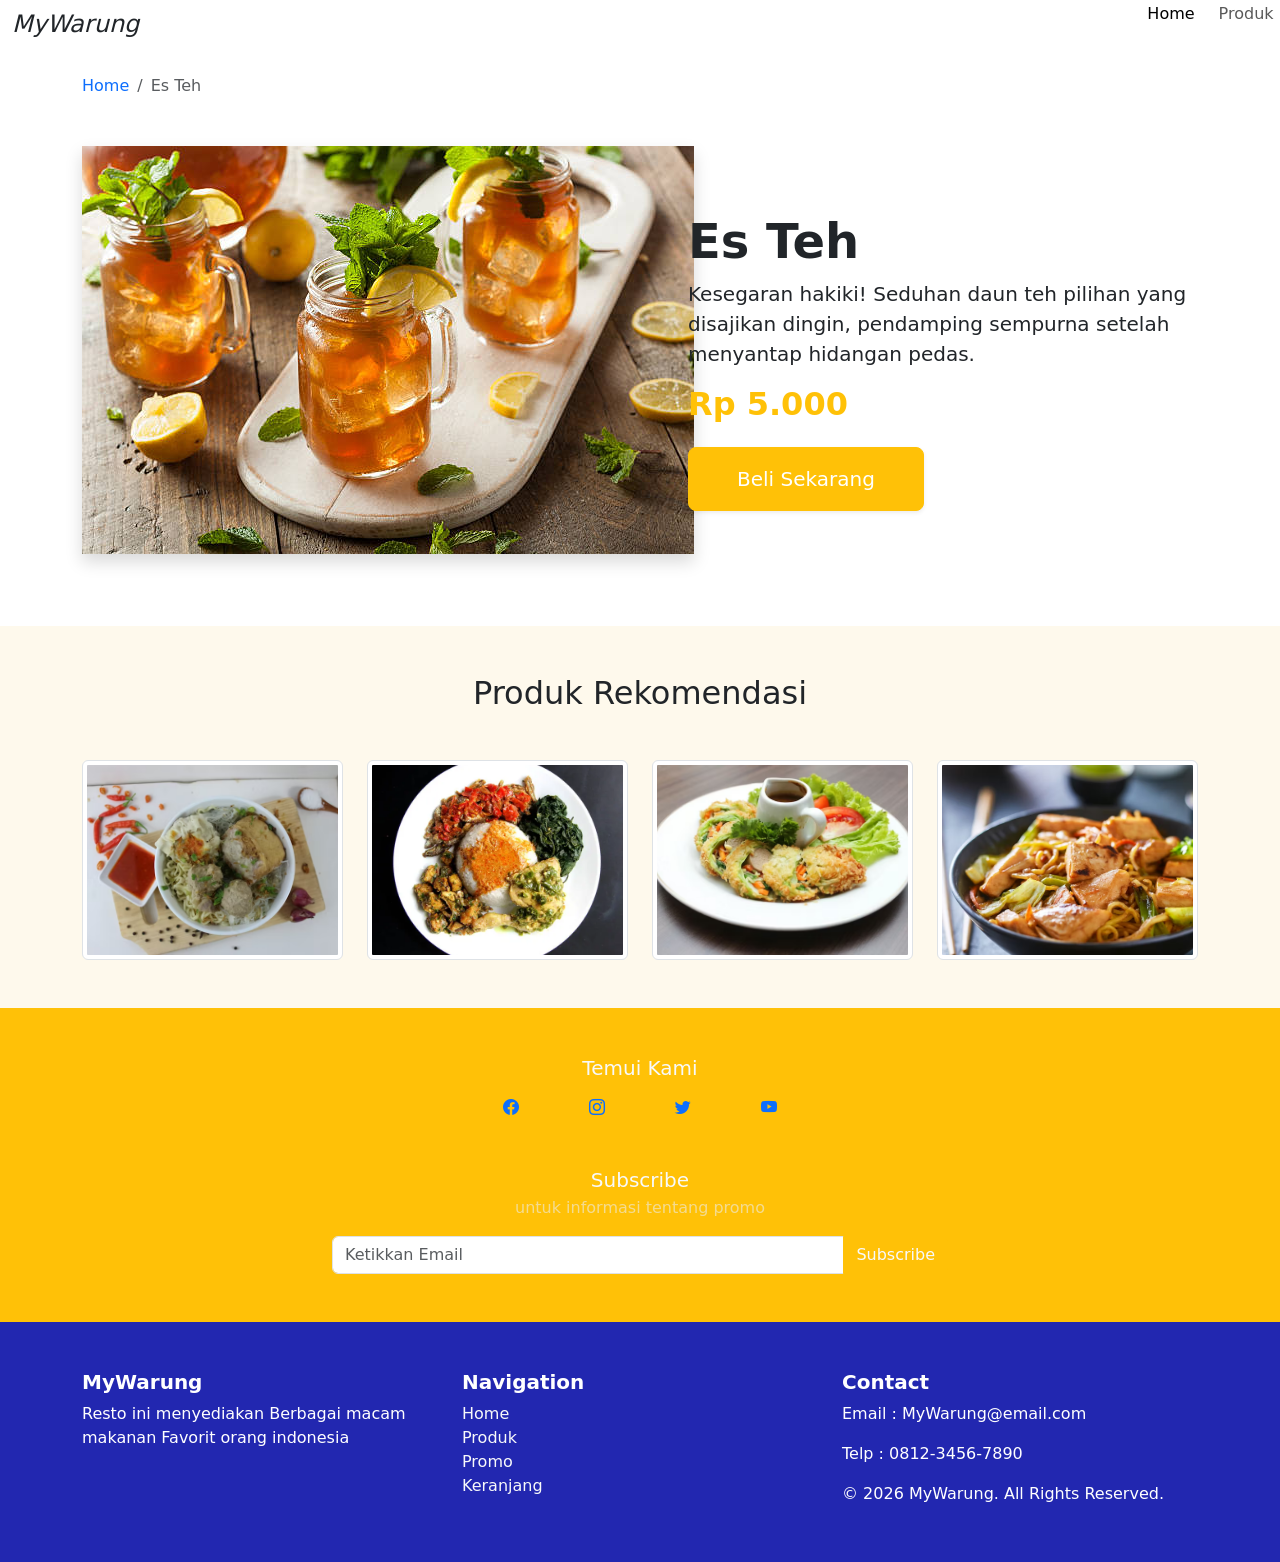
<file: detail produk/detail6.html>
<!DOCTYPE html>
<html lang="en">
<head>
    <meta charset="UTF-8">
    <meta name="viewport" content="width=device-width, initial-scale=1.0">
    <title>DETAIL PRODUK - Bakso</title>
    <link href="https://cdn.jsdelivr.net/npm/bootstrap@5.3.3/dist/css/bootstrap.min.css" rel="stylesheet">
    <link rel="stylesheet" href="https://cdn.jsdelivr.net/npm/bootstrap-icons@1.11.3/font/bootstrap-icons.min.css">
    <link rel="stylesheet" href="../style.css">
</head>
<body class="wrapper">

    <nav class="navbar navbar-expand-lg" style="height: 50px">
      <div class="container-fluid">
        <button
          class="navbar-toggler"
          type="button"
          data-bs-toggle="collapse"
          data-bs-target="#navbarNav"
          aria-controls="navbarNav"
          aria-expanded="false"
          aria-label="Toggle navigation"
        >
          <span class="navbar-toggler-icon"></span>
      </button>
          <div
            class="font-poppins fst-italic"
            style="margin-right: 1000px; margin-top: 7px">
            <h4>MyWarung</h4>
          </div>
          <ul class="navbar-nav">
            <li class="nav-item me-2">
              <a class="nav-link active" aria-current="page" href="../index.html">Home</a>
            </li>
            <li class="nav-item me-2">
              <a class="nav-link"  href="../produk.html">Produk</a>
            </li>
            <li class="nav-item me-2">
              <a class="nav-link" href="../promo.html">Promo</a>
            </li>
            <li class="nav-item me-2">
              <a
                class="btn btn-success rounded-pill"
                href="../keranjang.html"
                tabindex="-1"
                aria-disabled="true"
                ><i class="bi bi-cart"></i>Keranjang</a
              >
            </li>
          </ul>
      </div>
  </nav>
    <div class="content-grow">
        <div class="container mt-4">
            <nav aria-label="breadcrumb">
                <ol class="breadcrumb">
                    <li class="breadcrumb-item"><a href="../produk.html" class="text-decoration-none">Home</a></li>
                    <li class="breadcrumb-item active">Es Teh</li>
                </ol>
            </nav>
        </div>

        <div class="container my-5">
            <div class="row align-items-center">
                <div class="col-md-6 mb-4">
                    <img src="es teh.jpg" alt="Bakso" class="img-product-main shadow">
                </div>
                <div class="col-md-6 ps-md-5">
                    <h1 class="fw-bold display-5">Es Teh</h1>
                    <p class=" fs-5">
                        Kesegaran hakiki! Seduhan daun teh pilihan yang disajikan dingin, pendamping sempurna setelah menyantap hidangan pedas.
                    </p>
                    <h2 class="text-warning fw-bold mb-4">Rp 5.000</h2>
                    <button class="btn btn-warning btn-lg text-white px-5 py-3 shadow-sm">Beli Sekarang</button>
                </div>
            </div>
        </div>

        <div class="py-5" style="background-color: #fef9ec">
            <div class="container">
                <h2 class="text-center mb-5">Produk Rekomendasi</h2>
                <div class="row g-4 justify-content-center">
                    <div class="col-6 col-md-3">
                        <a href="/detail produk/detail1.html">
                            <img src="bakso.avif" alt="Rec" class="img-rekomendasi img-thumbnail" />
                        </a>
                    </div>
                    <div class="col-6 col-md-3">
                        <a href="/detail produk/detail3.html">
                            <img src="nasi padang.webp" alt="Rec" class="img-rekomendasi img-thumbnail" />
                        </a>
                    </div>
                    <div class="col-6 col-md-3">
                        <a href="/detail produk/detail4.html">
                            <img src="../nasi pecel.avif" alt="Rec" class="img-rekomendasi img-thumbnail" />
                        </a>
                    </div>
                    <div class="col-6 col-md-3">
                        <a href="/detail produk/detail5.html">
                            <img src="mie ayam amba.avif" alt="Rec" class="img-rekomendasi img-thumbnail" />
                        </a>
                    </div>
                </div>
            </div>
        </div>
    </div>
<!--subscribe-->
<div class="container-fluid py-5 footer1">
  <div class="container">
    <h5 class="text-center text-light mb-3">Temui Kami</h5>
  </div>

    <div class="d-flex justify-content-center mb-5" style="gap: 70px">
      <a href="https://facebook.com/username" target="_blank" class="social-icon">
        <i class="bi bi-facebook"></i>
      </a>
      <a href="https://instagram.com/username" target="_blank" class="social-icon">
        <i class="bi bi-instagram"></i>
      </a>
      <a href="https://twitter.com/username" target="_blank" class="social-icon">
        <i class="bi bi-twitter"></i>
      </a>
      <a href="https://youtube.com/username" target="_blank" class="social-icon">
        <i class="bi bi-youtube"></i>
      </a>
    </div>
    <h5 class="text-center text-light mb-1">Subscribe</h5>
<p class="text-center text-muted mb-3">untuk informasi tentang promo</p>
<div class="row justify-content-center">
    <div class="col-md-6">
        <div class="input-group">
            <input type="email" class="form-control" placeholder="Ketikkan Email">
            <button class="btn btn-warning text-light">Subscribe</button>
        </div>
    </div>
</div>
</div>
<!--FOOTER-->
<footer class="container-fluid py-5 footer text-white">
        <div class="container">
            <div class="row text-center text-md-start">
                <div class="col-md-4 mb-3 mb-md-0">
                    <h5 class="fw-bold">MyWarung</h5>
                    <p>Resto ini menyediakan Berbagai macam makanan Favorit orang indonesia
                    </p>
                </div>

                <div class="col-md-4 mb-3 mb-md-0">
                    <h5 class="fw-bold">Navigation</h5>
                    <ul class="list-unstyled">
                        <li><a href="index.html" class="text-light text-decoration-none">Home</a></li>
                        <li><a href="produk.html" class="text-light text-decoration-none">Produk</a></li>
                        <li><a href="promo.html" class="text-light text-decoration-none">Promo</a></li>
                        <li><a href="keranjang.html" class="text-light text-decoration-none">Keranjang</a></li>
                    </ul>
                </div>
                <div class="col-md-4">
                    <h5 class="fw-bold">Contact</h5>
                    <p>Email : MyWarung@email.com</p>
                    <p>Telp : 0812-3456-7890</p>
                    <p class="mb-0">&copy; 2026 MyWarung. All Rights Reserved.</p>
                </div>
            </div>
        </div>
</footer>
    <script src="https://cdn.jsdelivr.net/npm/bootstrap@5.3.3/dist/js/bootstrap.bundle.min.js"></script>
</body>
</html>
</file>
<file: style.css>
.banner{
    height: 100vh;
    background: linear-gradient(rgba(69, 68, 68, 0.4),rgba(0,0,0,0.4)),url(restorant\ hd.jpg);
    background-size: cover;
    background-position: center;
}

.card:hover {
    transform: scale(1.05);
    transition: 0.3s;
    box-shadow: 0 4px 8px rgba(0, 0, 0, 0.2);
}

.icon-service{
    width: 90px;
    height: 90px;
    border: solid #fff 2px;
    border-radius: 50%;
    color: #ffff;
}

.background-service{
    height: auto;
    background: darkgray;
}

.background-produk{
    height: auto;
    background: wheat;
}

.card-img-top {
    width: 100%;
    height: 200px;
    object-fit: cover;
}

.testimony {
    background-color: rgb(0, 0, 0) !important;
}

.testimony-card {
    background: rgba(225, 225, 255, 0.07) !important;
    border: 1px solid rgba(225, 225, 225, 0.15) !important;
    border-radius: 16px;
    padding: 28px;
    transition: .3s;
    height: 100%;
}

.testimony-card:hover {
    transform: translateY(-6px);
    background: rgba(255, 255, 225, 0.13);
    border-color: rgba(225, 225, 225, 0.3);
}

.testimony-card .quete-icon {
    font-size: 2rem;
    color: rgba(225, 225, 225, 0.3);
    line-height: 1;
    margin-bottom: 10px;
}

.testimony-card h5 {
    font-size: 1rem;
    font-weight: 700;
    color: #fff;
    margin-bottom: 4px;
}

.testimony-card .author {
    font-size: 0.8;
    color: rgba(225, 225, 225, 0.55);
    margin-bottom: 12px;
}

.testimony-card p {
    font-size: 0.88rem;
    color: rgba(225, 225, 225, 0.8);
    line-height: 1.6;
    margin-bottom: 0;
}

.testimony-card .stars {
    color: #ffc107;
    font-size: 0.85rem;
    margin-bottom: 12px;
}

.text-muted {
    color: rgba(237, 236, 236, 0.6) !important;
}

.footer1 {
    background-color: #FFC107;
}

.footer{
  background-color: #0006a4dd;
}

.footer .social-icon {
  font-size: 1.6rem;
  color:#fff;
  transition: .3s;
}

.footer .social-icon:hover {
  color:#FFC107;
}


.produk-banner {
    height: 50vh;
    background: linear-gradient(rgba(69, 68, 68, 0.4),rgba(0,0,0,0.4)),url(restorant\ hd.jpg);
    background-size: cover;
    background-position: center;
}

.promo-section {
  animation: fadeSlideIn 0.4s ease both;
}

@keyframes fadeSlideIn {
  from {
    opacity: 0;
    transform: translateY(20px);
  }
  to {
    opacity: 1;
    transform: translateY(0);
  }
}

.promo-section .hovered-card {
  opacity: 0;
  animation: fadeSlideIn 0.4s ease forwards;
}

.promo-section .hovered-card:nth-child(1) {
  animation-delay: 0.05s;
}

.promo-section .hovered-card:nth-child(2) {
  animation-delay: 0.1s;
}

.promo-section .hovered-card:nth-child(3) {
  animation-delay: 0.15s;
}

.promo-section .hovered-card:nth-child(4) {
  animation-delay: 0.2s;
}

.promo-section .hovered-card:nth-child(5) {
  animation-delay: 0.25s;
}

.promo-section .hovered-card:nth-child(6) {
  animation-delay: 0.3s;
}

.promo-section .hovered-card:nth-child(7) {
  animation-delay: 0.35s;
}

.promo-section .hovered-card:nth-child(8) {
  animation-delay: 0.4s;
}

.filter-btn {
  transition:
    background-color 0.25s ease,
    color 0.25s ease,
    transform 0.15s ease,
    box-shadow 0.25s ease;
}

.filter-btn:active {
  transform: scale(0.95);
}

.filter-btn.active {
  box-shadow: 0 4px 14px rgba(255, 193, 7, 0.45);
}

.card {
border-radius: 15px;
padding: 20px;
}

.img-product {
width: 100px;
border-radius: 10px;
}

.btn-checkout {
background-color: orange;
color: white;
border-radius: 20px;
padding: 10px 30px;
}

.btn-checkout:hover {
background-color: darkorange;
}
/* img rekomendasi*/
.img-rekomendasi {
    width: 100%;
    height: 200px;
    object-fit: cover;
    transition: 0.3s;
}

.img-rekomendasi:hover {
    transform: scale(1.05);
}
</file>
